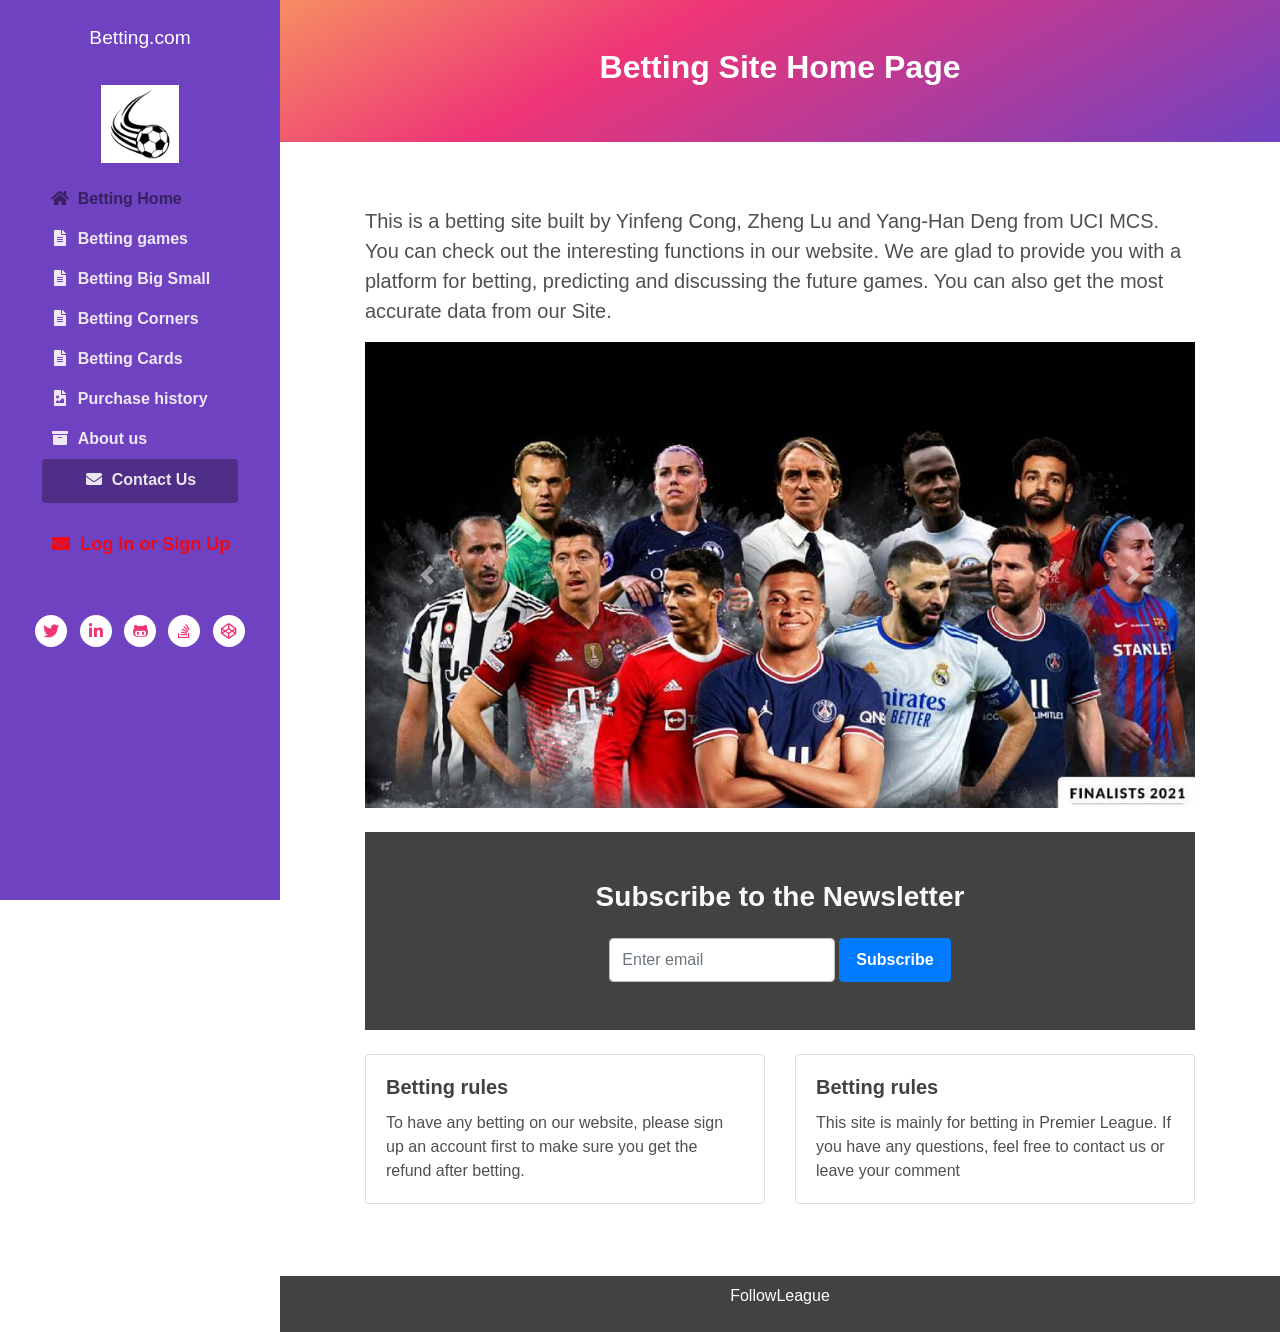
<file: index.html>
<!DOCTYPE html>
<html lang="en"> 
<head>
    <title>Betting Website</title>
    <!-- Meta -->
    <meta charset="utf-8">
    <meta http-equiv="X-UA-Compatible" content="IE=edge">
    <meta name="viewport" content="width=device-width, initial-scale=1.0">
    <meta name="description" content="Betting Website">
    <meta name="author" content="https://www.youtube.com/premierleague">    
    <link rel="shortcut icon" href="images/soccer_ball.jpg"> 
    
    <!-- FontAwesome CSS-->
	<link rel="stylesheet" href="https://cdnjs.cloudflare.com/ajax/libs/font-awesome/5.13.0/css/all.min.css">
	<!-- Bootstrap CSS-->
	<link rel="stylesheet" href="https://stackpath.bootstrapcdn.com/bootstrap/4.4.1/css/bootstrap.min.css" integrity="sha384-Vkoo8x4CGsO3+Hhxv8T/Q5PaXtkKtu6ug5TOeNV6gBiFeWPGFN9MuhOf23Q9Ifjh" crossorigin="anonymous">  
	<!-- Theme CSS -->
	<link rel="stylesheet" href="css/style.css">

</head> 

<body>
    
    <header class="header text-center">	    
	    <a class="site-title pt-lg-4 mb-0" href="index.html">Betting.com</a>
        
	    <nav class="navbar navbar-expand-lg navbar-dark" >
           
			<button class="navbar-toggler" type="button" data-toggle="collapse" data-target="#navigation" aria-controls="navigation" aria-expanded="false" aria-label="Toggle navigation">
			<span class="navbar-toggler-icon"></span>
			</button>

			<div id="navigation" class="collapse navbar-collapse flex-column" >
				<img class="mb-3 mx-auto logo" src="images/soccer_ball.jpg" alt="logo" >			
				
				<ul class="navbar-nav flex-column text-sm-center text-md-left">
					<li class="nav-item active">
					    <a class="nav-link" href="index.html"><i class="fas fa-home fa-fw mr-2"></i>Betting Home <span class="sr-only">(current)</span></a>
					</li>
					<li class="nav-item">
					    <a class="nav-link" href="post.html" onclick="return winorloss()"><i class="fas fa-file-alt fa-fw mr-2"></i>Betting games</a>
					</li>
					<li class="nav-item">
						<a class="nav-link" href="bigsmall.html" onclick="return bigsmall()"><i class="fas fa-file-alt fa-fw mr-2"></i>Betting Big Small</a>
					</li>
					<li class="nav-item">
						<a class="nav-link" href="corner.html" onclick="return corner()"><i class="fas fa-file-alt fa-fw mr-2"></i>Betting Corners</a>
					</li>
					<li class="nav-item">
						<a class="nav-link" href="card.html" onclick="return card()"><i class="fas fa-file-alt fa-fw mr-2"></i>Betting Cards</a>
					</li>
					<li class="nav-item">
						<a class="nav-link" href="page.html" id="purchase_history" onclick="return history()"><i class="fas fa-file-image fa-fw mr-2"></i>Purchase history</a>
					</li>
					<li class="nav-item">
					    <a class="nav-link" href="archive.html"><i class="fas fa-archive fa-fw mr-2"></i>About us</a>
					</li>
					<li class="nav-item">
					    <a class="nav-link btn btn-primary" href="contact.html"><i class="fas fa-envelope fa-fw mr-2"></i>Contact Us</a>
					</li>
					<li class="nav-item" id="login_page">
                        <a class="nav-link" id="login-page" href="login.html"><i class = "fas fa-envelope fa-fw mr-2"></i>Log In or Sign Up</a>
                    </li>
				</ul>
				<hr>
				<ul class="social-list list-inline py-3 mx-auto">
					<li class="list-inline-item"><a href="#"><i class="fab fa-twitter fa-fw"></i></a></li>
					<li class="list-inline-item"><a href="#"><i class="fab fa-linkedin-in fa-fw"></i></a></li>
					<li class="list-inline-item"><a href="#"><i class="fab fa-github-alt fa-fw"></i></a></li>
					<li class="list-inline-item"><a href="#"><i class="fab fa-stack-overflow fa-fw"></i></a></li>
					<li class="list-inline-item"><a href="#"><i class="fab fa-codepen fa-fw"></i></a></li>
				</ul>

			</div>
		</nav>
    </header>
    
    <div class="main-wrapper">
	    <header class="page-title theme-bg-light text-center gradient py-5">
			<h1 class="heading">Betting Site Home Page</h1>
		</header>
		<article class="content px-3 py-5 p-md-5">
	    <div class='container'>
			<p class="mt-3 lead">This is a betting site built by Yinfeng Cong, Zheng Lu and Yang-Han Deng from UCI MCS. You can check out the interesting functions in our website. We are glad to provide you with a platform for betting, predicting and discussing the future games. You can also get the most accurate data from our Site.</p>

			<div id="carouselExampleControls" class="carousel slide" data-ride="carousel">
				<div class="carousel-inner">
				  <div class="carousel-item active">
					<img src="images/slider2.jpg" class="d-block w-100" alt="1">
				  </div>
				  <div class="carousel-item">
					<img src="images/slider1.jpg" class="d-block w-100" alt="2">
				  </div>
				  <div class="carousel-item">
					<img src="images/slider3.jpg" class="d-block w-100" alt="3">
				  </div>
				</div>
				<a class="carousel-control-prev" href="#carouselExampleControls" role="button" data-slide="prev">
				  <span class="carousel-control-prev-icon" aria-hidden="true"></span>
				  <span class="sr-only">Previous</span>
				</a>
				<a class="carousel-control-next" href="#carouselExampleControls" role="button" data-slide="next">
				  <span class="carousel-control-next-icon" aria-hidden="true"></span>
				  <span class="sr-only">Next</span>
				</a>
			  </div>
			  <section class="theme-bg-dark py-5 mt-4 text-center">
				<h3 class='text-light d-block'>Subscribe to the Newsletter</h3>
			    <form class="signup-form form-inline justify-content-center pt-3">
                    <div class="form-group">
                        <label class="sr-only" for="semail">Your email</label>
                        <input type="email" id="semail" name="semail1" class="form-control mr-md-1 semail" placeholder="Enter email">
                    </div>
                    <button type="submit" class="btn btn-primary">Subscribe</button>
                </form>
				</section>
			<div class="row row-cols-1 mt-4 row-cols-md-2">
				<div class="col mb-4">
				  <div class="card">
					<div class="card-body">
					  <h5 class="card-title">Betting rules</h5>
					  <p class="card-text">To have any betting on our website, please sign up an account first to make sure you get the refund after betting.</p>
					</div>
				  </div>
				</div>
				<div class="col mb-4">
				  <div class="card">
					<div class="card-body">
					  <h5 class="card-title">Betting rules</h5>
					  <p class="card-text">This site is mainly for betting in Premier League. If you have any questions, feel free to contact us or leave your comment</p>
					</div>
				  </div>
				</div>
		</div>
	    </article>
	    <footer class="footer text-center py-2 theme-bg-dark">
		   
            <p class="copyright"><a href="https://www.youtube.com/premierleague">FollowLeague</a></p>
		   
	    </footer>
    
    </div>
    
    
    <!-- Bootstrap Javascript -->          
	<script src="https://code.jquery.com/jquery-3.4.1.slim.min.js" integrity="sha384-J6qa4849blE2+poT4WnyKhv5vZF5SrPo0iEjwBvKU7imGFAV0wwj1yYfoRSJoZ+n" crossorigin="anonymous"></script>
	<script src="https://cdn.jsdelivr.net/npm/popper.js@1.16.0/dist/umd/popper.min.js" integrity="sha384-Q6E9RHvbIyZFJoft+2mJbHaEWldlvI9IOYy5n3zV9zzTtmI3UksdQRVvoxMfooAo" crossorigin="anonymous"></script>
	<script src="https://stackpath.bootstrapcdn.com/bootstrap/4.4.1/js/bootstrap.min.js" integrity="sha384-wfSDF2E50Y2D1uUdj0O3uMBJnjuUD4Ih7YwaYd1iqfktj0Uod8GCExl3Og8ifwB6" crossorigin="anonymous"></script>
	<script src="js/main.js"></script>
	<script>
		const result = document.cookie.match(/authorization=(\w+)/);
        if(result[1] == 'success'){
        	var log_message = document.getElementById('login-page');
            log_message.innerText = 'Log Out';
        }
	</script>

</body>
</html>
</file>
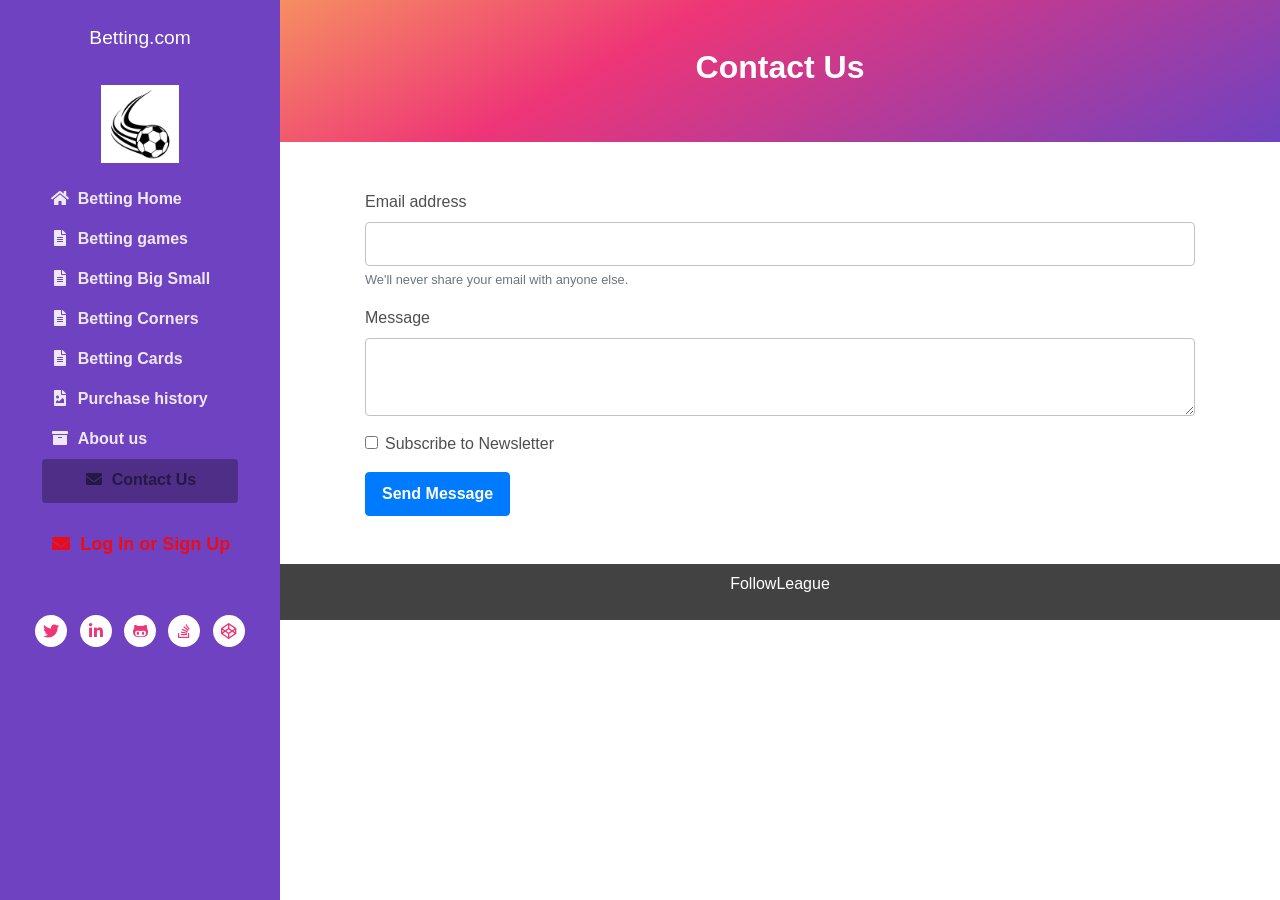
<file: contact.html>
<!DOCTYPE html>
<html lang="en"> 
<head>
    <title>Betting Website</title>
    <!-- Meta -->
    <meta charset="utf-8">
    <meta http-equiv="X-UA-Compatible" content="IE=edge">
    <meta name="viewport" content="width=device-width, initial-scale=1.0">
    <meta name="description" content="Betting Website">
    <meta name="author" content="https://www.youtube.com/premierleague">    
    <link rel="shortcut icon" href="images/soccer_ball.jpg"> 
    
    <!-- FontAwesome CSS-->
	<link rel="stylesheet" href="https://cdnjs.cloudflare.com/ajax/libs/font-awesome/5.13.0/css/all.min.css">
	<!-- Bootstrap CSS-->
	<link rel="stylesheet" href="https://stackpath.bootstrapcdn.com/bootstrap/4.4.1/css/bootstrap.min.css" integrity="sha384-Vkoo8x4CGsO3+Hhxv8T/Q5PaXtkKtu6ug5TOeNV6gBiFeWPGFN9MuhOf23Q9Ifjh" crossorigin="anonymous">  
	<!-- Theme CSS -->
	<link rel="stylesheet" href="css/style.css">

</head> 

<body>
    
    <header class="header text-center">	    
	    <a class="site-title pt-lg-4 mb-0" href="index.html">Betting.com</a>
        
	    <nav class="navbar navbar-expand-lg navbar-dark" >
           
			<button class="navbar-toggler" type="button" data-toggle="collapse" data-target="#navigation" aria-controls="navigation" aria-expanded="false" aria-label="Toggle navigation">
			<span class="navbar-toggler-icon"></span>
			</button>

			<div id="navigation" class="collapse navbar-collapse flex-column" >
				<img class="mb-3 mx-auto logo" src="images/soccer_ball.jpg" alt="logo" >			
				
				<ul class="navbar-nav flex-column text-sm-center text-md-left">
					<li class="nav-item">
					    <a class="nav-link" href="index.html"><i class="fas fa-home fa-fw mr-2"></i>Betting Home <span class="sr-only">(current)</span></a>
					</li>
					<li class="nav-item">
					    <a class="nav-link" href="post.html" onclick="return winorloss()"><i class="fas fa-file-alt fa-fw mr-2"></i>Betting games</a>
					</li>
					<li class="nav-item">
						<a class="nav-link" href="bigsmall.html" onclick="return bigsmall()"><i class="fas fa-file-alt fa-fw mr-2"></i>Betting Big Small</a>
					</li>
					<li class="nav-item">
						<a class="nav-link" href="corner.html" onclick="return corner()"><i class="fas fa-file-alt fa-fw mr-2"></i>Betting Corners</a>
					</li>
					<li class="nav-item">
						<a class="nav-link" href="card.html" onclick="return card()"><i class="fas fa-file-alt fa-fw mr-2"></i>Betting Cards</a>
					</li>
					<li class="nav-item">
						<a class="nav-link" href="page.html" id="purchase_history" onclick="return history()"><i class="fas fa-file-image fa-fw mr-2"></i>Purchase history</a>
					</li>
					<li class="nav-item">
					    <a class="nav-link" href="archive.html"><i class="fas fa-archive fa-fw mr-2"></i>About us</a>
					</li>
					<li class="nav-item active">
					    <a class="nav-link btn btn-primary" href="contact.html"><i class="fas fa-envelope fa-fw mr-2"></i>Contact Us</a>
					</li>
					<li class="nav-item" id="login_page">
                        <a class="nav-link" id="login-page" href="login.html"><i class = "fas fa-envelope fa-fw mr-2"></i>Log In or Sign Up</a>
                    </li>
				</ul>
				<hr>
				<ul class="social-list list-inline py-3 mx-auto">
					<li class="list-inline-item"><a href="#"><i class="fab fa-twitter fa-fw"></i></a></li>
					<li class="list-inline-item"><a href="#"><i class="fab fa-linkedin-in fa-fw"></i></a></li>
					<li class="list-inline-item"><a href="#"><i class="fab fa-github-alt fa-fw"></i></a></li>
					<li class="list-inline-item"><a href="#"><i class="fab fa-stack-overflow fa-fw"></i></a></li>
					<li class="list-inline-item"><a href="#"><i class="fab fa-codepen fa-fw"></i></a></li>
				</ul>

			</div>
		</nav>
    </header>
    
    <div class="main-wrapper">
	    <header class="page-title theme-bg-light text-center gradient py-5">
			<h1 class="heading">Contact Us</h1>
		</header>
	    <article class="about-section py-5">
		    <div class="container">			    
				<form>
					<div class="form-group">
					  <label for="exampleInputEmail1">Email address</label>
					  <input type="email" class="form-control" id="exampleInputEmail1" aria-describedby="emailHelp">
					  <small id="emailHelp" class="form-text text-muted">We'll never share your email with anyone else.</small>
					</div>
					<div class="form-group">
					  <label for="exampleMessage">Message</label>
					  <textarea class="form-control" id="exampleMessage"></textarea>
					</div>
					<div class="form-group form-check">
					  <input type="checkbox" class="form-check-input" id="exampleCheck1">
					  <label class="form-check-label" for="exampleCheck1">Subscribe to Newsletter</label>
					</div>
					<button type="submit" class="btn btn-primary">Send Message</button>
				  </form>
		    </div>
	    </article>
	    
	    
	    
	    <footer class="footer text-center py-2 theme-bg-dark">
		   
            <p class="copyright"><a href="https://www.youtube.com/premierleague">FollowLeague</a></p>
		   
	    </footer>
    
    </div><!--//main-wrapper-->
    
    
    <!-- Bootstrap Javascript -->          
	<script src="https://code.jquery.com/jquery-3.4.1.slim.min.js" integrity="sha384-J6qa4849blE2+poT4WnyKhv5vZF5SrPo0iEjwBvKU7imGFAV0wwj1yYfoRSJoZ+n" crossorigin="anonymous"></script>
	<script src="https://cdn.jsdelivr.net/npm/popper.js@1.16.0/dist/umd/popper.min.js" integrity="sha384-Q6E9RHvbIyZFJoft+2mJbHaEWldlvI9IOYy5n3zV9zzTtmI3UksdQRVvoxMfooAo" crossorigin="anonymous"></script>
	<script src="https://stackpath.bootstrapcdn.com/bootstrap/4.4.1/js/bootstrap.min.js" integrity="sha384-wfSDF2E50Y2D1uUdj0O3uMBJnjuUD4Ih7YwaYd1iqfktj0Uod8GCExl3Og8ifwB6" crossorigin="anonymous"></script>
	<script src="js/main.js"></script>
	<script>
		const result = document.cookie.match(/authorization=(\w+)/);
        if(result[1] == 'success'){
        	var log_message = document.getElementById('login-page');
            log_message.innerText = 'Log Out';
        }
	</script>

</body>
</html>
</file>
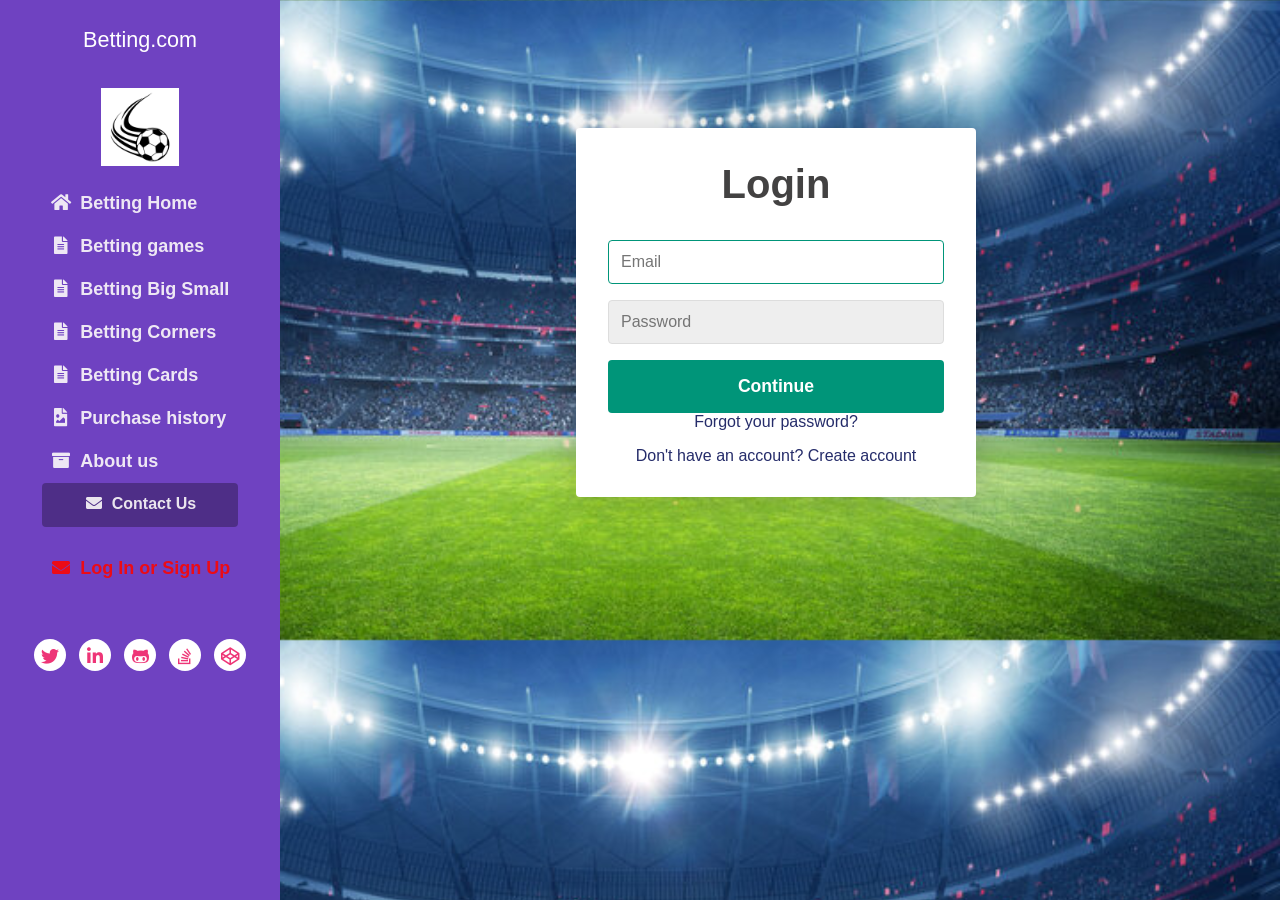
<file: login.html>
<!DOCTYPE html>
<html lang="en"> 
<head>
    <title>Betting Website</title>
    <!-- Meta -->
    <meta charset="utf-8">
    <meta http-equiv="X-UA-Compatible" content="IE=edge">
    <meta name="viewport" content="width=device-width, initial-scale=1.0">
    <meta name="description" content="Betting Website">
    <meta name="author" content="https://www.youtube.com/premierleague">    
    <link rel="shortcut icon" href="images/soccer_ball.jpg"> 
    
    <!-- FontAwesome CSS-->
	<link rel="stylesheet" href="https://cdnjs.cloudflare.com/ajax/libs/font-awesome/5.13.0/css/all.min.css">
	<!-- Bootstrap CSS-->
	<link rel="stylesheet" href="https://stackpath.bootstrapcdn.com/bootstrap/4.4.1/css/bootstrap.min.css" integrity="sha384-Vkoo8x4CGsO3+Hhxv8T/Q5PaXtkKtu6ug5TOeNV6gBiFeWPGFN9MuhOf23Q9Ifjh" crossorigin="anonymous">  
	<!-- Theme CSS -->
	<link rel="stylesheet" href="css/style.css">

</head> 

<body id="login_body">
    
    <header class="header text-center">	    
	    <a class="site-title pt-lg-4 mb-0" href="index.html">Betting.com</a>
        
	    <nav class="navbar navbar-expand-lg navbar-dark" >
           
			<button class="navbar-toggler" type="button" data-toggle="collapse" data-target="#navigation" aria-controls="navigation" aria-expanded="false" aria-label="Toggle navigation">
			<span class="navbar-toggler-icon"></span>
			</button>

			<div id="navigation" class="collapse navbar-collapse flex-column" >
				<img class="mb-3 mx-auto logo" src="images/soccer_ball.jpg" alt="logo" >			
				
				<ul class="navbar-nav flex-column text-sm-center text-md-left">
					<li class="nav-item">
					    <a class="nav-link" href="index.html"><i class="fas fa-home fa-fw mr-2"></i>Betting Home <span class="sr-only">(current)</span></a>
					</li>
					<li class="nav-item">
					    <a class="nav-link" href="post.html" onclick="return winorloss()"><i class="fas fa-file-alt fa-fw mr-2"></i>Betting games</a>
					</li>
                    <li class="nav-item">
						<a class="nav-link" href="bigsmall.html" onclick="return bigsmall()"><i class="fas fa-file-alt fa-fw mr-2"></i>Betting Big Small</a>
					</li>
					<li class="nav-item">
						<a class="nav-link" href="corner.html" onclick="return corner()"><i class="fas fa-file-alt fa-fw mr-2"></i>Betting Corners</a>
					</li>
					<li class="nav-item">
						<a class="nav-link" href="card.html" onclick="return card()"><i class="fas fa-file-alt fa-fw mr-2"></i>Betting Cards</a>
					</li>
					<li class="nav-item">
						<a class="nav-link" href="page.html" id="purchase_history" onclick="return history()"><i class="fas fa-file-image fa-fw mr-2"></i>Purchase history</a>
					</li>
					<li class="nav-item">
					    <a class="nav-link" href="archive.html"><i class="fas fa-archive fa-fw mr-2"></i>About us</a>
					</li>
					<li class="nav-item">
					    <a class="nav-link btn btn-primary" href="contact.html"><i class="fas fa-envelope fa-fw mr-2"></i>Contact Us</a>
					</li>
                    <li class="nav-item" id="login_page">
                        <a class="nav-link" id="login-page" href="login.html"><i class = "fas fa-envelope fa-fw mr-2"></i>Log In or Sign Up</a>
                    </li>
				</ul>
				<hr>
				<ul class="social-list list-inline py-3 mx-auto">
					<li class="list-inline-item"><a href="#"><i class="fab fa-twitter fa-fw"></i></a></li>
					<li class="list-inline-item"><a href="#"><i class="fab fa-linkedin-in fa-fw"></i></a></li>
					<li class="list-inline-item"><a href="#"><i class="fab fa-github-alt fa-fw"></i></a></li>
					<li class="list-inline-item"><a href="#"><i class="fab fa-stack-overflow fa-fw"></i></a></li>
					<li class="list-inline-item"><a href="#"><i class="fab fa-codepen fa-fw"></i></a></li>
				</ul>

			</div>
		</nav>
    </header>

    <div class="login_container" id="login_form">
        <form class="form" id="login">
            <h1 class="form__title">Login</h1>
            <div class="form__message form__message--error"></div>
            <div class="form__input-group">
                <input type="text" class="form__input" autofocus placeholder="Email" id="login_email">
                <div class="form__input-error-message"></div>
            </div>
            <div class="form__input-group">
                <input type="password" class="form__input" autofocus placeholder="Password" id="login_pwd">
                <div class="form__input-error-message"></div>
            </div>
            <button class="form__button" id="login_button" type="submit" onclick="login()">Continue</button>
            <p class="form__text">
                <a href="#" class="form__link" id="forgot">Forgot your password?</a>
            </p>
            <p class="form__text">
                <a class="form__link" href="signup.html" id="linkCreateAccount">Don't have an account? Create account</a>
            </p>
        </form>
        <form class="form form--hidden" id="createAccount">
            <h1 class="form__title">Create Account</h1>
            <div class="form__message form__message--error"></div>
            <div class="form__input-group">
                <input type="text" class="form__input" autofocus placeholder="Username" id="signup_username">
                <div class="form__input-error-message"></div>
            </div>
			<div class="form__input-group">
                <input type="text" class="form__input" autofocus placeholder="Real Name" id="signup_realname">
                <div class="form__input-error-message"></div>
            </div>
            <div class="form__input-group">
                <input type="text" class="form__input" autofocus placeholder="Email Address" id="signup_email">
                <div class="form__input-error-message"></div>
            </div>
            <div class="form__input-group">
                <input type="password" class="form__input" autofocus placeholder="Password" id="signup_pwd">
                <div class="form__input-error-message"></div>
            </div>
            <div class="form__input-group">
                <input type="password" class="form__input" autofocus placeholder="Confirm Password" id="rpt_pwd">
                <div class="form__input-error-message"></div>
            </div>
			<div class="form__input-group">
                <input type="number" class="form__input" autofocus placeholder="Age" id="signup_age">
                <div class="form__input-error-message"></div>
            </div>
			<div class="form__input-group">
                <input type="text" class="form__input" autofocus placeholder="Phone number" id="signup_phone">
                <div class="form__input-error-message"></div>
            </div>
			<div class="form__input-group">
                <input type="text" class="form__input" autofocus placeholder="Address" id="signup_address">
                <div class="form__input-error-message"></div>
            </div>
            <button class="form__button" id="signup_button" type="submit" onclick="signup()">Continue</button>
            <p class="form__text">
                <a class="form__link" href="login.html" id="linkLogin">Already have an account? Sign in</a>
            </p>
        </form>
    </div>
    
    <!--<div class="main-wrapper">
	    <header class="page-title theme-bg-light text-center gradient py-5">
			<h1 class="heading">Purchase History</h1>
		</header>
		<section class="theme-bg-dark py-5 text-center text-light">
			    <form class="signup-form form-inline justify-content-center pt-3">
                    <div class="form-group">
                        <label class="sr-only" for="semail">Your email</label>
                        <input type="email" id="semail" name="semail1" class="form-control mr-md-1 semail" placeholder="Enter email">
                    </div>
                    <button type="submit" class="btn btn-primary">Subscribe</button>
                </form>
	    </section>
	    <article class="about-section content px-3 py-5 p-md-5">
		    <div class="container">			    
			    <p>Lorem ipsum dolor sit amet, consectetuer adipiscing elit. Aenean commodo ligula eget dolor. Aenean massa. Cum sociis natoque penatibus et magnis dis parturient montes, nascetur ridiculus mus. Donec quam felis, ultricies nec, pellentesque eu, pretium quis, sem. Nulla consequat massa quis enim. Donec pede justo, fringilla vel, aliquet nec, vulputate eget, arcu. In enim justo, rhoncus ut, imperdiet a, venenatis vitae, justo. Nullam dictum felis eu pede mollis pretium. Integer tincidunt. Cras dapibus. Vivamus elementum semper nisi. Aenean vulputate eleifend tellus. </p>
			    <figure><img class="img-fluid" src="images/about-me.jpg" alt="image"></figure>
			    <h5 class="mt-5">About The Blog</h5>
			    <p>Vivamus elementum semper nisi. Aenean vulputate eleifend tellus. Aenean leo ligula, porttitor eu, consequat vitae, eleifend ac, enim. Aliquam lorem ante, dapibus in, viverra quis, feugiat a, tellus. Phasellus viverra nulla ut metus varius laoreet. Quisque rutrum. Aenean imperdiet. Etiam ultricies nisi vel augue. Curabitur ullamcorper ultricies nisi. Nam eget dui. Etiam rhoncus. Maecenas tempus, tellus eget condimentum rhoncus, sem quam semper libero, sit amet adipiscing sem neque sed ipsum. Nam quam nunc, blandit vel, luctus pulvinar, hendrerit id, lorem. Maecenas nec odio et ante tincidunt tempus. Donec vitae sapien ut libero venenatis faucibus. Nullam quis ante. Etiam sit amet orci eget eros faucibus tincidunt. Duis leo. Sed fringilla mauris sit amet nibh. Donec sodales sagittis magna. Sed consequat, leo eget bibendum sodales, augue velit cursus nunc, quis gravida magna mi a libero. Fusce vulputate eleifend sapien. Vestibulum purus quam, scelerisque ut, mollis sed, nonummy id, metus.</p>
			    <h5 class="mt-5">My Skills and Experiences</h5>
			    <p>Vivamus elementum semper nisi. Aenean vulputate eleifend tellus. Aenean leo ligula, porttitor eu, consequat vitae, eleifend ac, enim. Aliquam lorem ante, dapibus in, viverra quis, feugiat a, tellus. Phasellus viverra nulla ut metus varius laoreet. Quisque rutrum. Aenean imperdiet. Etiam ultricies nisi vel augue. Curabitur ullamcorper ultricies nisi.</p>
			    <h5 class="mt-5">Side Projects</h5>
			    <p>Vivamus elementum semper nisi. Aenean vulputate eleifend tellus. Aenean leo ligula, porttitor eu, consequat vitae, eleifend ac, enim. Aliquam lorem ante, dapibus in, viverra quis, feugiat a, tellus. Phasellus viverra nulla ut metus varius laoreet. Quisque rutrum. Aenean imperdiet. Etiam ultricies nisi vel augue. Curabitur ullamcorper ultricies nisi.</p>
			    
		    </div>
	    </article>
	    
	    
	    
	    <footer class="footer text-center py-2 theme-bg-dark">
		   
            <p class="copyright"><a href="https://www.youtube.com/premierleague">FollowLeague</a></p>
		   
	    </footer>
    
    </div>//main-wrapper-->
    
    
    <!-- Bootstrap Javascript -->          
	<script src="https://code.jquery.com/jquery-3.4.1.slim.min.js" integrity="sha384-J6qa4849blE2+poT4WnyKhv5vZF5SrPo0iEjwBvKU7imGFAV0wwj1yYfoRSJoZ+n" crossorigin="anonymous"></script>
	<script src="https://cdn.jsdelivr.net/npm/popper.js@1.16.0/dist/umd/popper.min.js" integrity="sha384-Q6E9RHvbIyZFJoft+2mJbHaEWldlvI9IOYy5n3zV9zzTtmI3UksdQRVvoxMfooAo" crossorigin="anonymous"></script>
	<script src="https://stackpath.bootstrapcdn.com/bootstrap/4.4.1/js/bootstrap.min.js" integrity="sha384-wfSDF2E50Y2D1uUdj0O3uMBJnjuUD4Ih7YwaYd1iqfktj0Uod8GCExl3Og8ifwB6" crossorigin="anonymous"></script>
	<script src="js/main.js"></script>
    <script>
        const result = document.cookie.match(/authorization=(\w+)/);
        if(result[1] == 'success'){
            var login_info = document.getElementById('login_form');
            var log_message = document.getElementById('login-page');
            log_message.innerText = 'Log Out';
            login_info.innerHTML = '';
            var h3 = document.createElement('h3');
            h3.innerText = 'Return to home page automatically in 3 seconds.';
            login_info.append(h3);
            var r = confirm("Are you sure to log out?");
            if(r == true){
                document.cookie = "authorization=success; expires=Thu, 01 Jan 1970 00:00:00 UTC;";
                alert("you have successfully log out");
            }
            tiaotrigger();
        }
    </script>

</body>
</html>
</file>
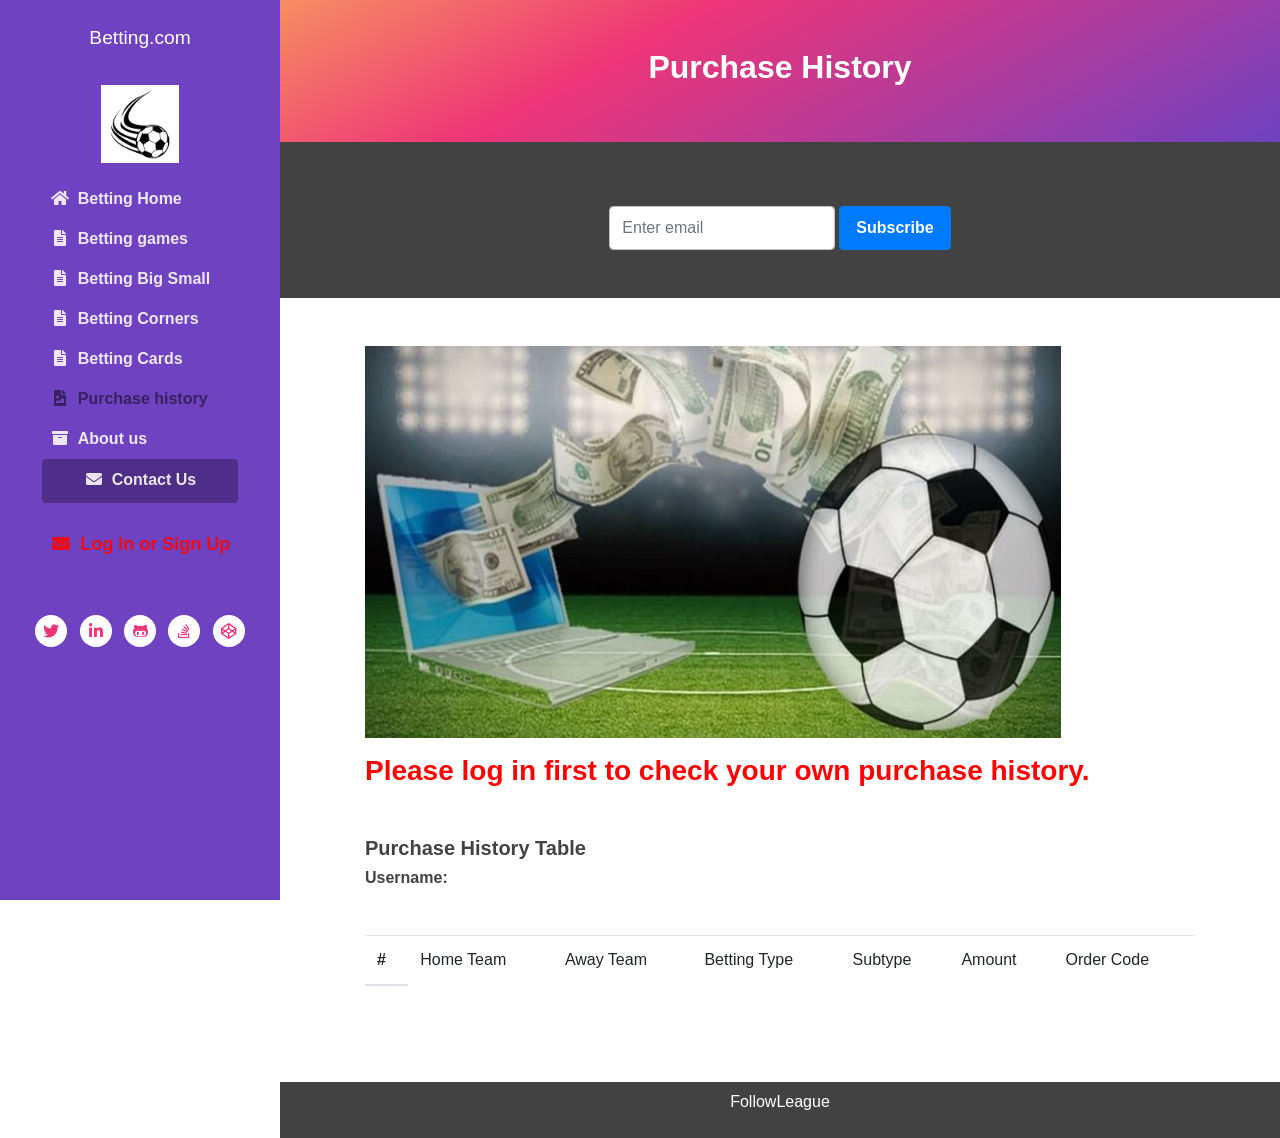
<file: page.html>
<!DOCTYPE html>
<html lang="en"> 
<head>
    <title>Betting Website</title>
    <!-- Meta -->
    <meta charset="utf-8">
    <meta http-equiv="X-UA-Compatible" content="IE=edge">
    <meta name="viewport" content="width=device-width, initial-scale=1.0">
    <meta name="description" content="Betting Website">
    <meta name="author" content="https://www.youtube.com/premierleague">    
    <link rel="shortcut icon" href="images/soccer_ball.jpg"> 
    
    <!-- FontAwesome CSS-->
	<link rel="stylesheet" href="https://cdnjs.cloudflare.com/ajax/libs/font-awesome/5.13.0/css/all.min.css">
	<!-- Bootstrap CSS-->
	<link rel="stylesheet" href="https://stackpath.bootstrapcdn.com/bootstrap/4.4.1/css/bootstrap.min.css" integrity="sha384-Vkoo8x4CGsO3+Hhxv8T/Q5PaXtkKtu6ug5TOeNV6gBiFeWPGFN9MuhOf23Q9Ifjh" crossorigin="anonymous">  
	<!-- Theme CSS -->
	<link rel="stylesheet" href="css/style.css">

</head> 

<body>
    
    <header class="header text-center">	    
	    <a class="site-title pt-lg-4 mb-0" href="index.html">Betting.com</a>
        
	    <nav class="navbar navbar-expand-lg navbar-dark" >
           
			<button class="navbar-toggler" type="button" data-toggle="collapse" data-target="#navigation" aria-controls="navigation" aria-expanded="false" aria-label="Toggle navigation">
			<span class="navbar-toggler-icon"></span>
			</button>

			<div id="navigation" class="collapse navbar-collapse flex-column" >
				<img class="mb-3 mx-auto logo" src="images/soccer_ball.jpg" alt="logo" >			
				
				<ul class="navbar-nav flex-column text-sm-center text-md-left">
					<li class="nav-item">
					    <a class="nav-link" href="index.html"><i class="fas fa-home fa-fw mr-2"></i>Betting Home <span class="sr-only">(current)</span></a>
					</li>
					<li class="nav-item">
					    <a class="nav-link" href="post.html" onclick="return winorloss()"><i class="fas fa-file-alt fa-fw mr-2"></i>Betting games</a>
					</li>
					<li class="nav-item">
						<a class="nav-link" href="bigsmall.html" onclick="return bigsmall()"><i class="fas fa-file-alt fa-fw mr-2"></i>Betting Big Small</a>
					</li>
					<li class="nav-item">
						<a class="nav-link" href="corner.html" onclick="return corner()"><i class="fas fa-file-alt fa-fw mr-2"></i>Betting Corners</a>
					</li>
					<li class="nav-item">
						<a class="nav-link" href="card.html" onclick="return card()"><i class="fas fa-file-alt fa-fw mr-2"></i>Betting Cards</a>
					</li>
					<li class="nav-item active">
						<a class="nav-link" href="page.html" id="purchase_history" onclick="return history()"><i class="fas fa-file-image fa-fw mr-2"></i>Purchase history</a>
					</li>
					<li class="nav-item">
					    <a class="nav-link" href="archive.html"><i class="fas fa-archive fa-fw mr-2"></i>About us</a>
					</li>
					<li class="nav-item">
					    <a class="nav-link btn btn-primary" href="contact.html"><i class="fas fa-envelope fa-fw mr-2"></i>Contact Us</a>
					</li>
					<li class="nav-item" id="login_page">
                        <a class="nav-link" id="login-page" href="login.html"><i class = "fas fa-envelope fa-fw mr-2"></i>Log In or Sign Up</a>
                    </li>
				</ul>
				<hr>
				<ul class="social-list list-inline py-3 mx-auto">
					<li class="list-inline-item"><a href="#"><i class="fab fa-twitter fa-fw"></i></a></li>
					<li class="list-inline-item"><a href="#"><i class="fab fa-linkedin-in fa-fw"></i></a></li>
					<li class="list-inline-item"><a href="#"><i class="fab fa-github-alt fa-fw"></i></a></li>
					<li class="list-inline-item"><a href="#"><i class="fab fa-stack-overflow fa-fw"></i></a></li>
					<li class="list-inline-item"><a href="#"><i class="fab fa-codepen fa-fw"></i></a></li>
				</ul>

			</div>
		</nav>
    </header>
    
    <div class="main-wrapper">
	    <header class="page-title theme-bg-light text-center gradient py-5">
			<h1 class="heading">Purchase History</h1>
		</header>
		<section class="theme-bg-dark py-5 text-center text-light">
			    <form class="signup-form form-inline justify-content-center pt-3">
                    <div class="form-group">
                        <label class="sr-only" for="semail">Your email</label>
                        <input type="email" id="semail" name="semail1" class="form-control mr-md-1 semail" placeholder="Enter email">
                    </div>
                    <button type="submit" class="btn btn-primary">Subscribe</button>
                </form>
	    </section>
	    <article class="about-section content px-3 py-5 p-md-5">
		    <div class="container">	
				<figure><img class="img-fluid" src="images/soccer betting_image.jpg" alt="image"></figure>		    
			    <h3 id="warning-message">Please log in first to check your own purchase history. </h3>
			    <!--<figure><img class="img-fluid" src="images/soccer betting_image.jpg" alt="image"></figure>-->
			    <h5 class="mt-5">Purchase History Table</h5>
				<h6 id="username-purchase">Username:</h6>
				<div>
					<table class="table table-striped my-5" id="purchase-table">
						<thead>
							<tr>
								<th scope="row">#</th>
								<td>Home Team</td>
								<td>Away Team</td>
								<td>Betting Type</td>
								<td>Subtype</td>
								<td>Amount</td>
								<td>Order Code</td>
							</tr>
						</thead>
						<tbody id="data_purchase_history">
							<!--add information automatically after getting data from back-end-->
						</tbody>
					</table>
				</div>    
		    </div>
	    </article>
	    
	    
	    
	    <footer class="footer text-center py-2 theme-bg-dark">
		   
            <p class="copyright"><a href="https://www.youtube.com/premierleague">FollowLeague</a></p>
		   
	    </footer>
    
    </div><!--//main-wrapper-->
    
    
    <!-- Bootstrap Javascript -->          
	<script src="https://code.jquery.com/jquery-3.4.1.slim.min.js" integrity="sha384-J6qa4849blE2+poT4WnyKhv5vZF5SrPo0iEjwBvKU7imGFAV0wwj1yYfoRSJoZ+n" crossorigin="anonymous"></script>
	<script src="https://cdn.jsdelivr.net/npm/popper.js@1.16.0/dist/umd/popper.min.js" integrity="sha384-Q6E9RHvbIyZFJoft+2mJbHaEWldlvI9IOYy5n3zV9zzTtmI3UksdQRVvoxMfooAo" crossorigin="anonymous"></script>
	<script src="https://stackpath.bootstrapcdn.com/bootstrap/4.4.1/js/bootstrap.min.js" integrity="sha384-wfSDF2E50Y2D1uUdj0O3uMBJnjuUD4Ih7YwaYd1iqfktj0Uod8GCExl3Og8ifwB6" crossorigin="anonymous"></script>
	<script src="js/main.js"></script>
	<script>
		const jwtoken = document.cookie.match(/jwt=([^;]+)/);
		const result = document.cookie.match(/authorization=(\w+)/);
		const access = document.cookie.match(/access=(\w+)/);
		//let len = 0;
		
		var xhr = new XMLHttpRequest();
    	xhr.onreadystatechange = function() {
			if (xhr.readyState == XMLHttpRequest.DONE) {
				//alert(xhr.status)//200, 403
				if(result[1] == "success" && access[1] == 'success'){
					var text = document.getElementById('warning-message');
					text.innerText = "Successfully Log in";
					text.style.color = "green";

					var username = document.getElementById('username-purchase');
					username.innerText = "Email: " + JSON.parse(xhr.response)[0].email;
					username.style.color = "blue";

					const len = JSON.parse(xhr.response).length;
					//data = JSON.parse(xhr.response)[0].id;

					for(let i = 0; i < len; i++){
						var tbody = document.querySelector('#data_purchase_history');
						var tr = document.createElement('tr');
						var td0 = document.createElement('td');
						var td1 = document.createElement('td');
						var td2 = document.createElement('td');
						var td3 = document.createElement('td');
						var td4 = document.createElement('td');
						var td5 = document.createElement('td');
						var td6 = document.createElement('td');

						td0.innerHTML = i + 1;
						td1.innerHTML = JSON.parse(xhr.response)[i].homeTeam;
						td2.innerHTML = JSON.parse(xhr.response)[i].awayTeam;
						td3.innerHTML = JSON.parse(xhr.response)[i].type;
						td4.innerHTML = JSON.parse(xhr.response)[i].subType;
						td5.innerHTML = JSON.parse(xhr.response)[i].amount;
						td6.innerHTML = JSON.parse(xhr.response)[i].id;

						tr.append(td0);
						tr.append(td1);
						tr.append(td2);
						tr.append(td3);
						tr.append(td4);
						tr.append(td5);
						tr.append(td6);
						tbody.append(tr);
					}

					/*var tbody = document.querySelector('#data_purchase_history');
					var tr = document.createElement('tr');
					var td0 = document.createElement('td');
					var td1 = document.createElement('td');
					var td2 = document.createElement('td');
					var td3 = document.createElement('td');
					var td4 = document.createElement('td');
					var td5 = document.createElement('td');
					var td6 = document.createElement('td');

					td0.innerHTML = '1'; //change this num to a count when utilizing later
					td1.innerHTML = 'Arsenal';
					td2.innerHTML = 'Liverpool';
					td3.innerHTML = 'Big or Small';
					td4.innerHTML = 'Big';
					td5.innerHTML = '50000';
					td6.innerHTML = 'UCI MCS';

					tr.append(td0);
					tr.append(td1);
					tr.append(td2);
					tr.append(td3);
					tr.append(td4);
					tr.append(td5);
					tr.append(td6);
					tbody.append(tr);*/
				}
				//alert(data);
			}
    	}
		var url = "http://localhost:8080/api/v1/order/MyOrder";
		xhr.open("GET", url, true);
		xhr.setRequestHeader('Authorization', 'Bearer ' + jwtoken[1]);
		//xhr.setRequestHeader("Content-Type", "application/json");
		xhr.send();

		if(result[1] == 'success'){
        	var log_message = document.getElementById('login-page');
            log_message.innerText = 'Log Out';
        }
	</script>

</body>
</html>
</file>
<file: css/style.css>
:root {
    --blue: #007bff;
    --indigo: #6610f2;
    --purple: #6f42c1;
    --pink: #ee3577;
    --red: #dc3545;
    --orange: #f68e62;
    --yellow: #ffc107;
    --green: #28a745;
    --teal: #20c997;
    --cyan: #17a2b8;
    --white: #fff;
    --gray: #767575;
    --gray-dark: #434242;
    --primary: #6f42c1;
    --secondary: #4f4f4f;
    --success: #28a745;
    --info: #17a2b8;
    --warning: #ffc107;
    --danger: #dc3545;
    --light: #c2c2c2;
    --lightgray: #eeeeee;
    --dark: #434242;
    --breakpoint-xs: 0;
    --breakpoint-sm: 576px;
    --breakpoint-md: 768px;
    --breakpoint-lg: 992px;
    --breakpoint-xl: 1200px;
    --font-family-sans-serif: -apple-system, BlinkMacSystemFont, "Segoe UI", Roboto, "Helvetica Neue", Arial, "Noto Sans", sans-serif, "Apple Color Emoji", "Segoe UI Emoji", "Segoe UI Symbol", "Noto Color Emoji";
    --font-family-monospace: SFMono-Regular, Menlo, Monaco, Consolas, "Liberation Mono", "Courier New", monospace;
    /* Font Sizes */
    --font-normal: 1em;
    --font-small: 0.8125rem;
    /* Sidebar */
    --sidebar-width: 280px;
    --content-max-width: 860px;
}

*,
*::before,
*::after {
    box-sizing: border-box
}

html {
    line-height: 1.15;
}
body {
    color: var(--secondary);
    overflow-x: hidden
}
a{
    color: var(--pink);
}
h1,
h2,
h3,
h4,
h5,
h6 {
    color: var(--gray-dark);
    font-weight: bold
}

.btn {
    font-weight: bold;
    padding: .375rem 1rem;
    height: 2.75rem;
    transition: all 0.4s ease-in-out
}


.btn:focus,
.btn.focus {
    box-shadow: none !important
}

.btn-primary {
    color: #fff
}

.form-control {
    padding-top: 0.875rem;
    padding-bottom: 0.875rem;
    height: 2.75rem;
    border-color: var(--light)
}

.theme-bg-light {
    background: var(--light) !important
}

.theme-bg-dark {
    background: var(--dark) !important
}

.header {
    position: fixed;
    left: 0;
    top: 0;
    height: 100vh;
    width: var(--sidebar-width);
    background: var(--primary);
    color: #fff
}
.header .site-title {
    color:var(--white);
    font-size:1.2em;
    display:block;
}

.header .btn-primary {
    background: rgba(0, 0, 0, 0.3);
    border-color: transparent;
    font-size: 1rem;
    padding-top: 0.5rem
}

.header .btn-primary:hover {
    background: rgba(0, 0, 0, 0.4);
    border-color: transparent
}

.header .navbar {
    padding: 2rem 1rem
}

.header .navbar-dark .navbar-toggler {
    border: none;
    padding: .25rem .6rem
}

.header .navbar-dark .navbar-toggler:hover {
    -webkit-opacity: 1;
    -moz-opacity: 1;
    opacity: 1
}

.header .navbar-dark .navbar-toggler-icon {
    background-image: url("data:image/svg+xml;charset=utf8,%3Csvg viewBox='0 0 32 32' xmlns='http://www.w3.org/2000/svg'%3E%3Cpath stroke='rgba(256,256,256, 1)' stroke-width='3' stroke-linecap='round' stroke-miterlimit='10' d='M4 8h24M4 16h24M4 24h24'/%3E%3C/svg%3E");
}

.header .nav-item {
    font-weight: bold
}

.header .nav-item.active .nav-link {
    color: rgba(0, 0, 0, 0.5)
}

.header .nav-item.active .nav-link:hover {
    text-decoration: none
}

.header .nav-item .nav-link {
    color: rgba(252, 250, 250, 0.9)
}

.header .nav-item .nav-link:hover {
    text-decoration: underline;
    color: rgba(0, 0, 0, 0.6)
}
.logo{
    width:78px;
}
.social-list a {
    width: 32px;
    height: 32px;
    padding-top: 5px;
    display: inline-block;
    text-align: center;
    border-radius: 50%;
    transition: all 0.2s ease-in-out;
    background-color: #fff
}

.social-list a:hover {
    color: var(--secondary);
    background-color: rgba(255, 255, 255, 0.8)
}

.main-wrapper {
    margin-left: var(--sidebar-width);
    background: #fff;
}

.main-wrapper .container {
    max-width: var(--content-max-width);
}
.page-title {
    position:sticky;
    top:0;
    z-index:9999;
    transition:all .2s;
}
.sticky{
    padding:1em 0 !important;
}
.page-title .heading {
    font-size: 2rem;
    font-weight: bold;
    color:white;
}

.footer {
    color: rgba(255, 255, 255, 0.7)
}

.footer a {
    color: #fff
}
.gradient{
    background: rgb(43,43,43);
    background: linear-gradient(151deg, var(--orange) 0%, var(--pink) 35%,var(--primary) 100%) !important;
}
.content .post .title {
    font-size: 1.275rem
}

.content .post .title a {
    color: var(--gray-dark)
}

.content .post .title a:hover {
    color: var(--gray-dark)
}

.content .post .post-thumb {
    max-width: 160px;
    border-radius: 2px
}

.content .post .intro {
    font-size: 0.875rem
}

.content .post .more-link {
    font-size: var(--font-small);
}

.meta {
    color: #8f8f8f;
    font-size: var(--font-small);
}

.meta span {
    display: inline-block;
    margin-right:.25em;
}

.meta span a {
    color: #8f8f8f
}
.meta span.tag {
    background-color: var(--lightgray);
    padding:0 .5em;
    border-radius:5px;
}
.meta span a:hover {
    color: var(--secondary)
}



.meta span:last-child:after {
    display: none
}

.blog-nav .nav-link {
    background: var(--primary);
    color: #fff;
    font-size: 1rem;
    padding: 1rem;
    font-weight: bold;
    position: relative
}

.blog-nav .nav-link:hover {
    background: var(--secondary);
}

.blog-nav .nav-link-prev {
    border-right: 1px solid var(--secondary);
}

.blog-nav .arrow-prev {
    position: absolute;
    left: 1rem;
    top: 1.25rem;
    color: #fff
}

.blog-nav .arrow-next {
    position: absolute;
    right: 1rem;
    top: 1.25rem;
    color: #fff
}

.content .title {
    font-weight: bold;
    font-size: 2rem
}

.content .content-body p,
.content .content-body li {
    font-size: 1.125rem;
    line-height: 1.6
}

.content .content-body h1 {
    font-size: 2.125rem
}

.content .content-body h2 {
    font-size: 2rem
}

.content .content-body h3 {
    font-size: 1.75rem
}

.content .content-body h4 {
    font-size: 1.5rem
}

.content .content-body h5 {
    font-size: 1.25rem
}

.content .content-body h6 {
    font-size: 1.125rem
}

.content .image-caption {
    color: #8f8f8f;
    font-size: 0.875rem
}

.content .image-caption a {
    color: #8f8f8f;
    text-decoration: underline
}

.content .image-caption a:hover {
    color: var(--secondary)
}

.content .blockquote {
    font-family: Georgia, "Times New Roman", Times, serif;
    border-left: 2px solid var(--gray-dark);
    font-size: 1.5rem
}

.content .blockquote p {
    font-size: 1.5rem
}

@media (prefers-reduced-motion: reduce) {
    .social-list a {
        transition: none
    }
    .btn {
        transition: none
    }
}

@media (min-width: 768px) {
   
    
}

@media (max-width: 991.98px) {
    .page-title {
        position:static;
    }
    .header {
        position: sticky;
        width: inherit;
        height: auto
    }

    .header .site-title {
        width: 100%;
        position: absolute;
        left: 0;
        top: 1.2rem;
        color:var(--white);
        font-size:1.5em;
        display:block;
    }

    .header .btn-primary {
        width: 100%
    }

    .header .navbar {
        padding: 1rem
    }

    .main-wrapper {
        margin-left: 0
    }
}

@media (max-width: 767.98px) {
    
}



/* -------------------------------------------------------------------------- */
/*	12. Comments
/* -------------------------------------------------------------------------- */


/* Comment Headers ----------------------------- */

.comments-wrapper {
	margin-top: 3rem;
}

.comment-reply-title {
	margin: 0 0 4rem 0;
	text-align: center;
}


/* Comment Item ----------------------------- */

/* COMMENT HEADER */

.comments .comment,
.comments .pingback,
.comments .trackback,
.comments .review {
	padding-top: 3.5rem;
}

div.comment:first-of-type {
	margin-top: 3.5rem;
	padding-top: 0;
}

.comments .comments-header + div {
	margin-top: 0;
	padding-top: 0;
}

.comment-body {
	position: relative;
}

.comment .comment {
	padding-left: 5%;
}

.comment-meta {
	line-height: 1.1;
	margin-bottom: 0;
	min-height: 5rem;
	padding-left: 5rem;
	position: relative;
}

.hide-avatars .comment-meta {
	min-height: 0;
	padding-left: 0;
}

.comment-meta a {
	color: inherit;
}

.comment-author {
	font-size: 1.8rem;
	font-weight: 700;
	letter-spacing: -0.027777778em;
}

.comment-author a {
	text-decoration: underline;
}

.comment-author a:hover,
.comment-author a:focus {
	text-decoration: none;
}

.comment-meta .avatar {
	height: 4rem;
	position: absolute;
	left: 0;
	top: 0;
	width: 4rem;
}

.comment-author .url {
	text-decoration: underline;
}

.comment-metadata {
	color: var(--gray);
	font-size: var(--font-small);
	font-weight: 500;
	margin-top: 0.6rem;
}

.comment-metadata a {
	text-decoration: none;
}

.comment-metadata a:focus,
.comment-metadata a:hover {
	text-decoration: underline;
}


/* COMMENT CONTENT */

.comment-content.entry-content > *:not(.alignwide):not(.alignfull):not(.alignleft):not(.alignright):not(.is-style-wide) {
    width: 100%;
    background-color:var(--lightgray);
    padding:.5em;
}

.comment-content.entry-content .alignleft {

	/*rtl:ignore*/
	margin-left: 0;
}

.comment-content.entry-content .alignright {

	/*rtl:ignore*/
	margin-right: 0;
}

/* COMMENT FOOTER */

.comment-footer-meta {
	align-items: center;
	display: flex;
	flex-wrap: wrap;
	font-size: var(--font-small);
	font-weight: 600;
	justify-content: flex-start;
	letter-spacing: 0.030833333em;
	line-height: 1;
	margin: 1.5rem 0 -1rem -1.5rem;
	text-transform: uppercase;
}

.comment-footer-meta > * {
	margin: 0 0 1rem 1.5rem;
}

.comment-reply-link {
    background-color: var(--primary);
    border-radius:2px;
	color: #fff;
	display: block;
	padding: 0.7rem;
}

.bypostauthor .comment-footer-meta .by-post-author {
	display: block;
}

.comment-footer-meta a {
	text-decoration: none;
}

.comment-footer-meta a:focus,
.comment-footer-meta a:hover {
	text-decoration: underline;
}


/* Pingbacks & Trackbacks ------------------------- */

.pingback .comment-meta,
.trackback .comment-meta {
	padding-left: 0;
}


/* Comments Pagination ---------------------------- */

.comments-pagination {
	display: flex;
	flex-wrap: wrap;
	justify-content: space-between;
	margin-top: 6rem;
	text-align: center;
}

.comments-pagination.only-next {
	justify-content: flex-end;
}

.comments-pagination .page-numbers {
	display: none;
	text-decoration: none;
}

.comments-pagination .page-numbers:focus,
.comments-pagination .page-numbers:hover {
	text-decoration: underline;
}

.comments-pagination .prev,
.comments-pagination .next {
	display: block;
}

.comments-pagination .prev {
	left: 0;
}

.comments-pagination .next {
	right: 0;
	text-align: right;
}


/* Comment Respond ---------------------------- */

.comment-respond::after {
	clear: both;
	content: "";
	display: block;
}

.comment-respond .comment-notes,
.comment-respond .logged-in-as {
	color: #6d6d6d;
	font-size: 1.6rem;
	line-height: 1.4;
	margin: -3rem 0 4rem 0;
	text-align: center;
}

.comment-respond .comment-notes a,
.comment-respond .logged-in-as a {
	color: inherit;
	text-decoration: none;
}

.comment-respond .comment-notes a:focus,
.comment-respond .comment-notes a:hover,
.comment-respond .logged-in-as a:focus,
.comment-respond .logged-in-as a:hover {
	text-decoration: underline;
}

.comment-respond p {
	line-height: 1.1;
	margin-bottom: 2rem;
	margin-left: auto;
	margin-right: auto;
}

.comment-respond p:not(.comment-notes) {
	max-width: 58rem;
}

.comment-form-cookies-consent {
	align-items: baseline;
	display: flex;
}

.comment-respond > p:last-of-type {
	margin-bottom: 0;
}

.comment-respond label {
	display: block;
}

.comment-respond input[type="checkbox"] + label {
	font-size: 1.5rem;
	line-height: 1.25;
}

.comment-respond input[type="text"],
.comment-respond input[type="email"],
.comment-respond textarea {
	margin-bottom: 0;
}

.comment-respond textarea {
	height: 15rem;
}

.comment-respond #submit {
	display: block;
}

.comment-respond .comments-closed {
	text-align: center;
}


/* Reply Respond ---------------------------- */

.comments .comment-respond {
	padding: 3rem 0 0;
}

.comments .comment-respond .comment-reply-title,
.comments .comment-respond .comment-notes,
.comments .comment-respond .logged-in-as {
	text-align: left;
}

.comment-reply-title small {
	display: block;
	font-size: 1.6rem;
	font-weight: 600;
	letter-spacing: -0.0277em;
	margin: 0.5rem 0 0 0;
	white-space: nowrap;
}

.comment-reply-title small a {
	text-decoration: none;
}

.comment-reply-title small a:focus,
.comment-reply-title small a:hover {
	text-decoration: underline;
}

#Liverpool, #Arsenal{
    width: 200px;
    height: 130px; 
}

#Arsenal1{
    width: 80px;
    height: 96px; 
}

#Liverpool{
    margin-left: 80%;
}

#Arsenal{
    margin-left: 129.5%;
}

#Arsenal1{
    margin-left: 400%;
    margin-top: 15px;
}

#betting_table {
    display: flex;
    margin-bottom: 20px;
    margin-top: 20px;
}

#team_name{
    display: flex;
}

#home_team{
    padding-left: 18%;
    padding-right: 15%;
}

#away_team, #away_liverpool, #away_wovles, #away_west, #away_newcastle{
    padding-left: 21%;
    padding-right: 15%;
    color: #DB2A6B;
}

#win_button{
    background-color:#DB2A6B;
    color: white;
    font-family: "Times New Roman", Times, serif;
    font-size: 30px;
    margin-left: 25.9%;
    margin-right: 4.5%;
    border: none;
    border-radius: 5px;
    /*border: 2px solid #4CAF50;*/
}

#win_button1{
    background-color:#DB2A6B;
    color: white;
    font-family: "Times New Roman", Times, serif;
    font-size: 30px;
    margin-left: 22.5%;
    margin-right: 1%;
    border: none;
    border-radius: 40px;
    /*border: 2px solid #4CAF50;*/
}

#win_button2{
    background-color:#DB2A6B;
    color: white;
    font-family: "Times New Roman", Times, serif;
    font-size: 30px;
    margin-left: 27.8%;
    margin-right: 3%;
    border: none;
    border-radius: 5px;
    /*border: 2px solid #4CAF50;*/
}

#draw_button{
    background-color:#DB2A6B;
    color: white;
    font-family: "Times New Roman", Times, serif;
    font-size: 30px;
    margin-left: 3%;
    margin-right: 6.6%;
    border: none;
    border-radius: 5px;
    /*border: 2px solid #4CAF50;*/
}

#draw_button1{
    background-color:#DB2A6B;
    color: white;
    font-family: "Times New Roman", Times, serif;
    font-size: 30px;
    margin-left: 3.5%;
    margin-right: 2.5%;
    border: none;
    border-radius: 40px;
    /*border: 2px solid #4CAF50;*/
}

#loss_button{
    background-color:#DB2A6B;
    color: white;
    font-family: "Times New Roman", Times, serif;
    font-size: 30px;
    margin-left: 2%;
    margin-right: 10%;
    border: none;
    border-radius: 5px;
    /*border: 2px solid #4CAF50;*/
}

#loss_button1{
    background-color:#DB2A6B;
    color: white;
    font-family: "Times New Roman", Times, serif;
    font-size: 30px;
    margin-left: 2%;
    margin-right: 10%;
    border: none;
    border-radius: 40px;
    /*border: 2px solid #4CAF50;*/
}

#loss_button2{
    background-color:#DB2A6B;
    color: white;
    font-family: "Times New Roman", Times, serif;
    font-size: 30px;
    margin-left: 25%;
    margin-right: 10%;
    border: none;
    border-radius: 5px;
    /*border: 2px solid #4CAF50;*/
}

#win_button:hover {
    cursor: pointer;
    background-color: #fc5f03;
    transform: matrix(1.1);
    box-shadow: 0 12px 16px 0 rgba(0,0,0,0.24), 0 17px 50px 0 rgba(0,0,0,0.19);
}

#win_button1:hover {
    cursor: pointer;
    background-color: #fc5f03;
    transform: matrix(1.1);
    box-shadow: 0 12px 16px 0 rgba(0,0,0,0.24), 0 17px 50px 0 rgba(0,0,0,0.19);
}

#win_button2:hover {
    cursor: pointer;
    background-color: #fc5f03;
    transform: matrix(1.1);
    box-shadow: 0 12px 16px 0 rgba(0,0,0,0.24), 0 17px 50px 0 rgba(0,0,0,0.19);
}

#draw_button:hover {
    cursor: pointer;
    background-color: #fc5f03;
    transform: matrix(1.1);
    box-shadow: 0 12px 16px 0 rgba(0,0,0,0.24), 0 17px 50px 0 rgba(0,0,0,0.19);
}

#draw_button1:hover {
    cursor: pointer;
    background-color: #fc5f03;
    transform: matrix(1.1);
    box-shadow: 0 12px 16px 0 rgba(0,0,0,0.24), 0 17px 50px 0 rgba(0,0,0,0.19);
}

#loss_button:hover {
    cursor: pointer;
    background-color: #fc5f03;
    transform: matrix(1.1);
    box-shadow: 0 12px 16px 0 rgba(0,0,0,0.24), 0 17px 50px 0 rgba(0,0,0,0.19);
}

#loss_button1:hover {
    cursor: pointer;
    background-color: #fc5f03;
    transform: matrix(1.1);
    box-shadow: 0 12px 16px 0 rgba(0,0,0,0.24), 0 17px 50px 0 rgba(0,0,0,0.19);
}

#loss_button2:hover {
    cursor: pointer;
    background-color: #fc5f03;
    transform: matrix(1.1);
    box-shadow: 0 12px 16px 0 rgba(0,0,0,0.24), 0 17px 50px 0 rgba(0,0,0,0.19);
}

#win_button:active, #win_button:focus, #draw_button:active, #draw_button:focus, #loss_button:active, #loss_button:focus,
#win_button1:active, #win_button1:focus, #draw_button1:active, #draw_button1:focus, #loss_button1:active, #loss_button1:focus
#win_button2:active, #win_button2:focus, #draw_button2:active, #draw_button2:focus, #loss_button2:active, #loss_button2:focus{
    background-color: #fc5f03;
    transform: matrix(1.1);
    box-shadow: 0 12px 16px 0 rgba(0,0,0,0.24), 0 17px 50px 0 rgba(0,0,0,0.19);
}

#betting_amount{
    margin-left: 30%;
    margin-top: 20px;
}



.login_container {
    width: 400px;
    max-width: 400px;
    margin: 1rem;
    padding: 2rem;
    box-shadow: 0 0 40px rgba(0, 0, 0, 0.2);
    border-radius: var(--border-radius);
    background: #ffffff;
    margin-left: 45%;
    margin-top: 10%;
}

.login_container,
.form__input,
.form__button {
    font: 500 1rem 'Quicksand', sans-serif;
}

.form--hidden {
    display: none;
}

.form > *:first-child {
    margin-top: 0;
}

.form > *:last-child {
    margin-bottom: 0;
}

.form__title {
    margin-bottom: 2rem;
    text-align: center;
}

.form__message {
    text-align: center;
    margin-bottom: 1rem;
}

.form__message--success {
    color: var(--color-success);
}

.form__message--error {
    color: var(--color-error);
}

.form__input-group {
    margin-bottom: 1rem;
}

.form__input {
    display: block;
    width: 100%;
    padding: 0.75rem;
    box-sizing: border-box;
    border-radius: var(--border-radius);
    border: 1px solid #dddddd;
    outline: none;
    background: #eeeeee;
    transition: background 0.2s, border-color 0.2s;
}

.form__input:focus {
    border-color: var(--color-primary);
    background: #ffffff;
}

.form__input--error {
    color: var(--color-error);
    border-color: var(--color-error);
}

.form__input--success {
    color: var(--color-success);
    border-color: var(--color-success);
}

.form__input-error-message {
    margin-top: 0.5rem;
    font-size: 0.85rem;
    color: var(--color-error);
}

.form__input-success-message {
    margin-top: 0.5rem;
    font-size: 0.85rem;
    color: var(--color-success);
}

.form__button {
    width: 100%;
    padding: 1rem 2rem;
    font-weight: bold;
    font-size: 1.1rem;
    color: #ffffff;
    background-color: #4bb544;
    border: none;
    border-radius: var(--border-radius);
    outline: none;
    cursor: pointer;
    background: var(--color-primary);
}

.form__button:hover {
    background: var(--color-primary-dark);
}

.form__button:active {
    transform: scale(0.98);
}

.form__text {
    text-align: center;
}

.form__link {
    color: var(--color-secondary);
    text-decoration: none;
    cursor: pointer;
}

.form__link:hover {
    text-decoration: underline;
}

#login_body {
    --color-primary: #009579;
    --color-primary-dark: #007f67;
    --color-secondary: #252c6a;
    --color-error: #cc3333;
    --color-success: #4bb544;
    --border-radius: 4px;

    margin: 0;
    display: flex;
    font-size: 18px;
    background: url(login_background.jpg);
    background-size: cover;
}

#login-page{
    font-size: large;
    color: rgba(247, 6, 6, 0.918)
}

#login_page{
    margin-top: 20px;
}

#betting_amount{
    margin-bottom: 90px;
}

#Villa{
    padding-left: 26%;
    padding-right: 11.5%;
    color: #DB2A6B;
}

#Brighton{
    padding-left: 15.5%;
    color: #DB2A6B;
}

#Everton{
    padding-left: 27.5%;
    padding-right: 7.3%;
    color: #DB2A6B;
}

#Bournemouth{
    padding-left: 19%;
    color: #DB2A6B;
}

#Bournemouth_img{
    width: 120px;
    height: 100px;
    padding-right: 15%;
    padding-left: 15%;
    margin-left: 250%;
    margin-top: 10px;
}

#Leeds{
    padding-left: 25%;
    padding-right: 25%;
    color: #DB2A6B;
}

#Man_United{
    padding-left: 22%;
    padding-right: 24%;
    color: #DB2A6B;
}

#Chelsea{
    padding-left: 27%;
    padding-right: 3.5%;
    color: #DB2A6B;
}

#Leicester{
    padding-left: 25%;
    padding-right: 4%;
    color: #DB2A6B;
}

#home_Arsenal{
    padding-left: 27.8%;
    padding-right: 8%;
    color: #DB2A6B;
}

#Southampton{
    padding-left: 24.5%;
    padding-right: 4.5%;
    color: #DB2A6B;
}

#Fulham{
    color: #DB2A6B;
}

#away_newcastle{
    color: #DB2A6B;
}

#away_newcastle{
    color: #DB2A6B;
}

#Tottenham{
    color: #DB2A6B;
}

#warning-message{
    color: #fc0404;
}

.odds{
    display: flex;
    margin-left: 220px;
}

.spec_odds_home{
    margin-right: 40px;
}

.spec_odds_draw{
    margin-left: 20px;
    margin-right: 70px;
}

.spec_odds_draw1{
    margin-left: 100px;
}

.spec_odds_home,.spec_odds_draw,.spec_odds_away, .spec_odds_draw1{
    color: #37d689;
    font-family: 'Franklin Gothic Medium', 'Arial Narrow', Arial, sans-serif;
}

#ratio_explain{
    color: var(--pink);
}

.betting_table_sum{
    background: url(bg.png);
    background-size: cover;
    background-position: right 55% bottom 50%;
}

.betting_table_sum1{
    background: url(bg1.png);
    background-size: cover;
    background-position: right 35% bottom 50%;
}

.betting_table_sum2{
    background: url(bg2.png);
    background-size: cover;
    background-position: right 55% bottom 50%;
}

.betting_table_sum3{
    background: url(bg3.png);
    background-size: cover;
    background-position: right 50% bottom 50%;
}

.betting_table_sum4{
    background: url(pg4.png);
    background-size: cover;
    background-position: right 55% bottom 50%;
}

.betting_table_sum5{
    background: url(bg5.png);
    background-size: cover;
    background-position: right 50% bottom 50%;
}

.betting_table_sum6{
    background: url(bg6.png);
    background-size: cover;
    background-position: right 55% bottom 50%;
}

.betting_table_sum7{
    background: url(bg7.png);
    background-size: cover;
    background-position: right 50% bottom 50%;
}

.label_type{
    color: #fdfcfd;
    background-color: #DB2A6B;
    background-size: 78px,88px;
    border-radius: 45%;
}

#submit_button{
    margin-top: 20px;
    background-color:#169EBC;
    color: white;
    font-family: "Times New Roman", Times, serif;
    font-size: 25px;
    border: none;
    border-radius: 5px;
    /*border: 2px solid #4CAF50;*/
}

#reset_button{
    margin-left: 150px;
    background-color:#169EBC;
    color: white;
    font-family: "Times New Roman", Times, serif;
    font-size: 25px;
    border: none;
    border-radius: 5px;
    /*border: 2px solid #4CAF50;*/
}

#submit_button:hover {
    cursor: pointer;
    background-color: #1306c7;
    transform: matrix(1.1);
    box-shadow: 0 12px 16px 0 rgba(0,0,0,0.24), 0 17px 50px 0 rgba(0,0,0,0.19);
}

#reset_button:hover {
    cursor: pointer;
    background-color: #1306c7;
    transform: matrix(1.1);
    box-shadow: 0 12px 16px 0 rgba(0,0,0,0.24), 0 17px 50px 0 rgba(0,0,0,0.19);
}

.AmountControl{
    margin-left: 15px;
    border-radius: 100px;
}
</file>
